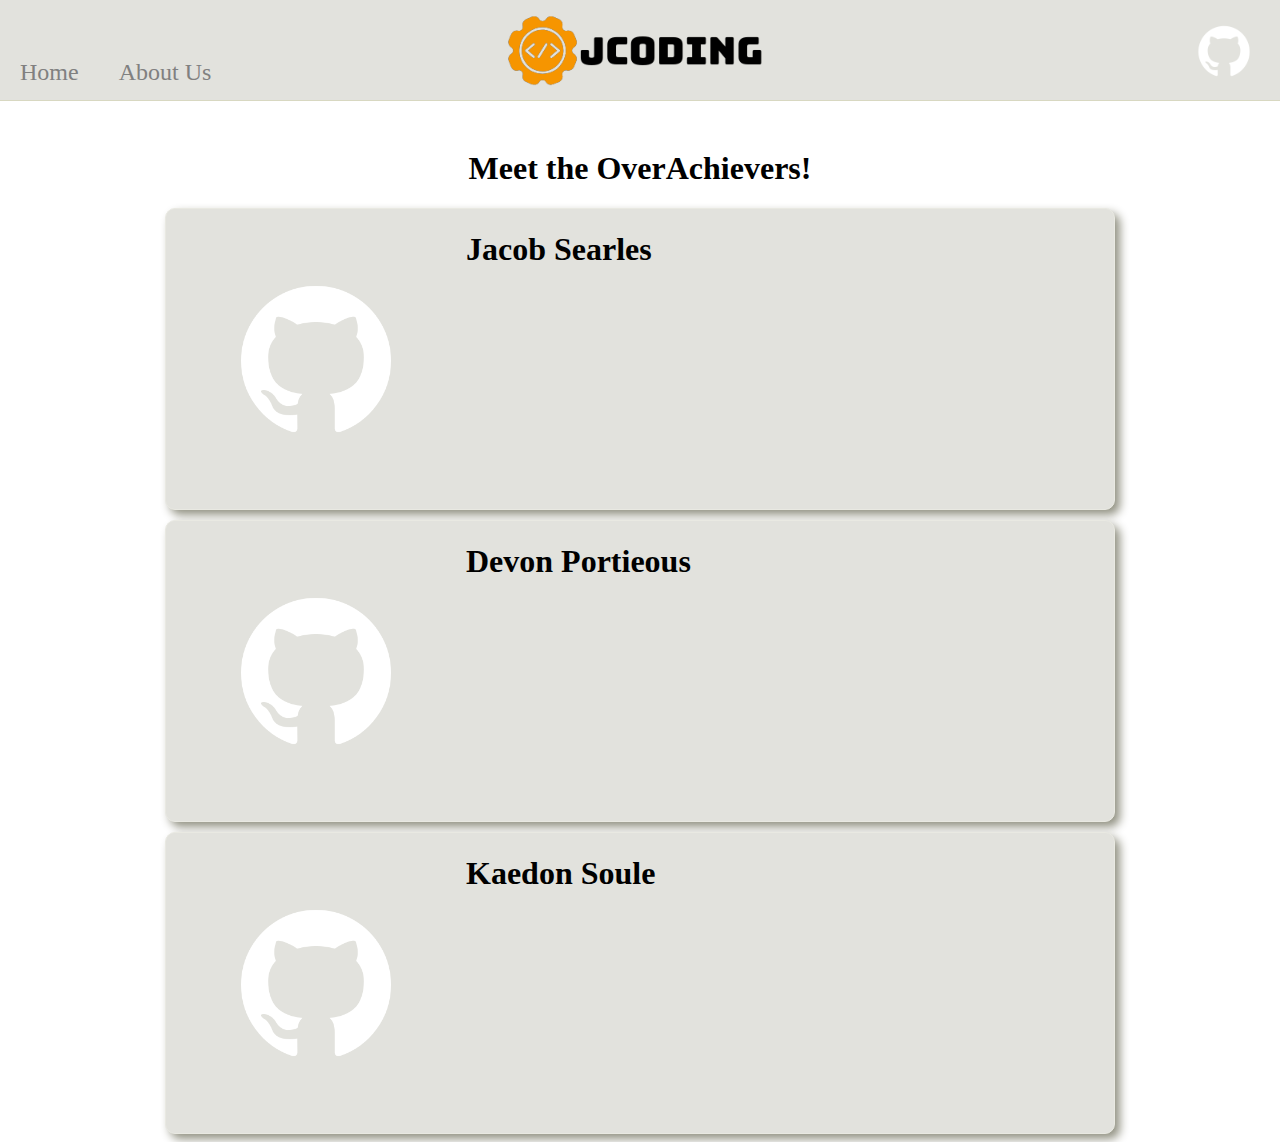
<file: credits.html>
<!DOCTYPE html>
<html lang="en">
<head>
    <meta charset="utf-8">
    <meta name="viewport" content="width=device-width, initial-scale=1">
    <title>About Us</title>
    <link rel="stylesheet" type="text/css" href="styles.css">
</head>
<body>
    <div class="banner">
    <header><a class="home" href="index.html"><img class="logo" src="logo.png" alt="Logo"></a></header>
    <h1><a href="https://github.com/JacobSearles1" target="_blank"><img class="github" src="github.png" alt="GitHub"></a></h1>
    <ul>
        <li><a href="index.html">Home</a></li>
        <li><a href="credits.html">About Us</a></li>
    </ul>
    </div>
    <p class="spacer"></p>
    <h1 align="center">Meet the OverAchievers!</h1>
    <div class="info-box">
        <div class="about-us">
            <img class="portrait" src="github.png" alt="Picture of me">
            <h1 class="left-about">Jacob Searles</h1>
        </div>
        <div class="about-us">
            <img class="portrait-mid" src="github.png" alt="Picture of me">  
            <h1 class="right-about">Devon Portieous</h1>          
        </div>
        <div class="about-us">
            <img class="portrait" src="github.png" alt="Picture of me">
            <h1 class="left-about">Kaedon Soule</h1>
        </div>
    </div>
</body>
</html>
</file>
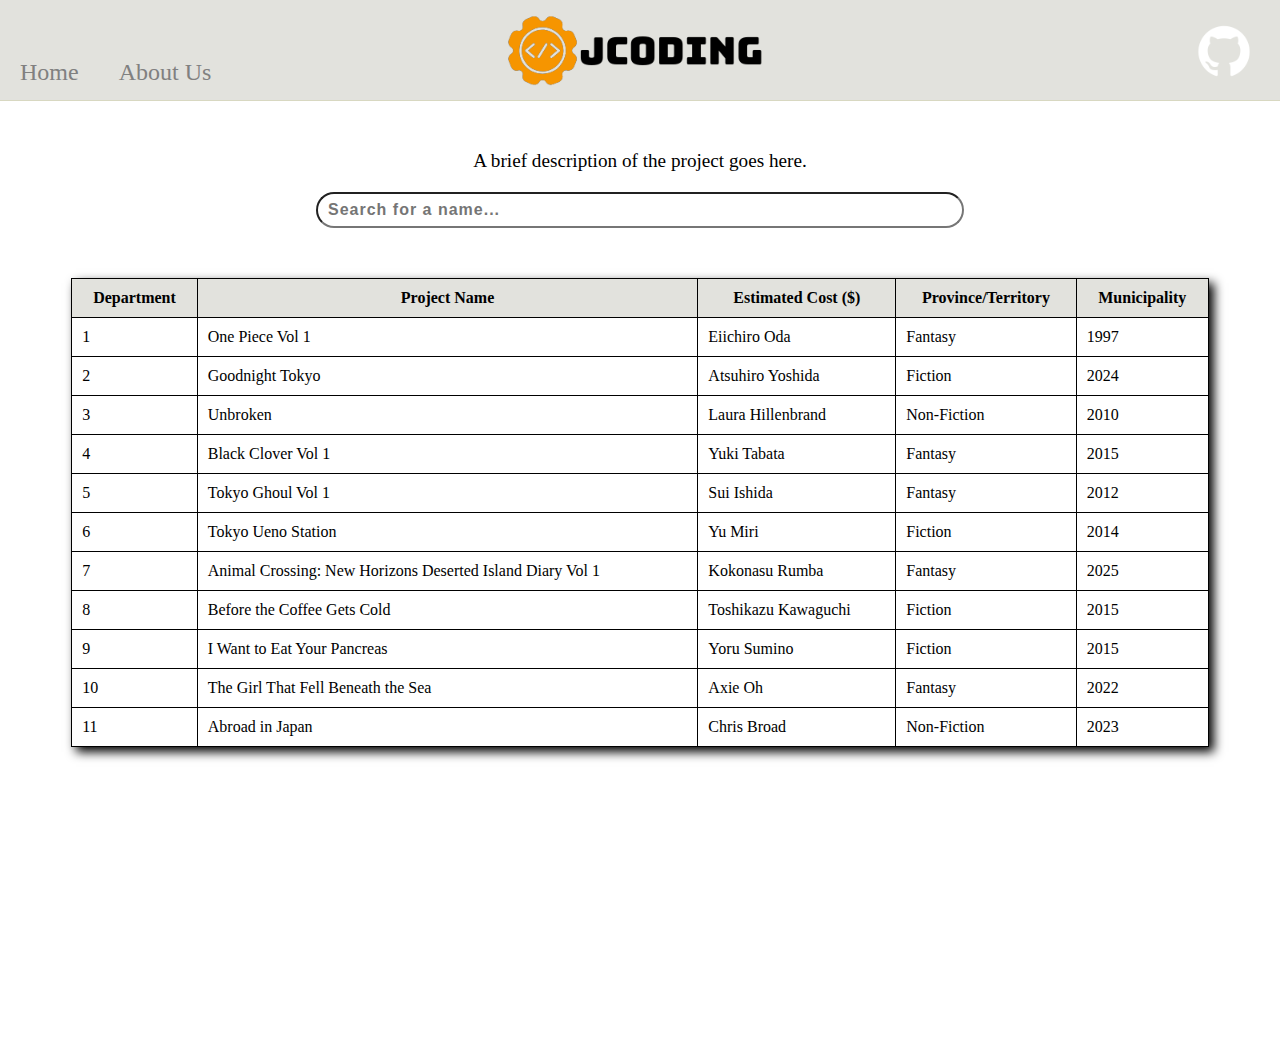
<file: xml.html>
<!DOCTYPE html>
<html lang="en">
<head>
    <meta charset="utf-8">
    <meta name="viewport" content="width=device-width, initial-scale=1">
    <title>Home</title>
    <link rel="stylesheet" type="text/css" href="styles.css">
</head>
<body>
    <div class="banner">
    <header><a class="home" href="index.html"><img class="logo" src="logo.png" alt="Logo"></a></header>
    <h1><a href="https://github.com/JacobSearles1" target="_blank"><img class="github" src="github.png" alt="GitHub"></a></h1>
    <ul>
        <li><a href="index.html">Home</a></li>
        <li><a href="credits.html">About Us</a></li>
    </ul>
    </div>
    <p class="spacer"></p>
    <p class="desc">A brief description of the project goes here.</p>
    <input type="text" id="search-bar" onkeyup="searchTable()" placeholder="Search for a name...">
    <div class="table-container">
    <table id="mytable">
        <thead>
            <tr>
                <th onclick="sortTable(0)">Department</th>
                <th onclick="sortTable(1)">Project Name</th>
                <th onclick="sortTable(2)">Estimated Cost ($)</th>
                <th onclick="sortTable(3)">Province/Territory</th>
                <th onclick="sortTable(4)">Municipality</th>
            </tr>
        </thead>
        <tbody id="data-table">
            <!-- use json data to fill out-->
        </tbody>
    </table>
    </div>
    <script src="import.js"></script>
</body>
</html>
</file>
<file: styles.css>
html {
    overflow-x: hidden;
}

.banner {
    background-color: rgb(226, 226, 221);
    width: 100%;
    height: 100px;
    position: fixed;
    top: 0;
    right: 0px;
    text-align: center;
    z-index: 1000;
    border-bottom: 1px solid rgb(216, 216, 193);
}

.logo {
    scale: 80%;
    position: absolute;
    top: -10px;
    left: 0px;
    right: 0px;
    margin: auto;
}


.spacer {
    margin-top: 150px;
}

#search-bar {
    display: block;
    margin-left: auto;
    margin-right: auto;
    width: 50%;
    height: 30px;
    font-size: 16px;
    border-radius: 40px;
    letter-spacing: 1px;
    padding-left: 10px;
    font-weight: bold;
}

.table-container {
    margin-top: 25px;
    height: 800px;
    overflow-y: auto;
}

table {
    margin-top: 25px;
    border: 1px solid black;
    border-collapse: collapse;
    margin-left: auto;
    margin-right: auto;
    width: 90%;
    box-shadow: 5px 5px 10px black;
}

th, td {
    padding: 10px;
    border: 1px solid black;
}

th {
    background-color: rgb(226, 226, 221);
}

th:hover, td:hover {
    background-color: lavender;
}

ul {
    list-style-type: none;
    margin: 0;
    padding: 0;
    background-color: transparent;
    display: flex;
    position: absolute;
    top: 50px;
}

ul li a{
    display: block;
    color: grey;
    padding: 14px 20px;
    text-decoration: none;
    margin-top: -5px;
    font-size: 24px;
    border-top-left-radius: 10px;
    border-top-right-radius: 10px;
    border-bottom-right-radius: -10px;
    transition: background-color 0.3s;
}

ul li a:hover {
    background-color: rgb(206, 206, 201);
    transition: background-color 0.3s;
}

.desc {
    text-align: center;
    font-size: 1.2em;
    margin-bottom: 20px;
}

.github {
    scale: 10%;
    position: absolute;
    top: -205px;
    right: -200px;
    }

.about-us {
    display: flex;
    margin-top: 10px;
    height: 300px;
    border: 1px solid rgb(233, 233, 226);
    border-radius: 10px;
    background-color: rgb(226, 226, 221);
    box-shadow: 5px 5px 10px rgb(146, 146, 131);
    width: 75%;
    margin-left: auto;
    margin-right: auto;
}

.portrait {
    scale: 50%;
    float: left;
}

.portrait-mid {
    scale: 50%;
    float: right;
    
}

h1.left-about {
    float: left;
}

h1.right-about {
    float: right;
}

.map-placeholder {
  padding: 8px 10px;
  color: #444;
  font-size: 14px;
  background: #f7f7f7;
  border: 1px dashed #ddd;
  display: block;
  width: 200px;
  text-align: center;
  margin: auto;
}
.map.hidden { display: none; }
.map iframe { width: 400px; height: 300px; border: 1px solid #000; display: block; }

.province:hover {
    cursor: pointer;
}

@media (max-width: 600px) {
    html {
        overflow-x: hidden;
    }

     .banner {
        font-size: 1.2em;
        overflow: hidden;
    }

    .table-container  {
        overflow-x: auto;
        max-width: 90%;
        margin: auto;
    }

    .logo {
        display: block;
        overflow: hidden;
        scale: 75%;
        position: absolute;
        top: -10px;
        left: 0;
        right: 0;
        width: 100%;
    }

    ul li a{
    display: block;
    color: gray;
    padding: 10px 10px;
    text-decoration: none;
    margin-top: 15px;
    }

    .github {
        scale: 10%;
        position: absolute;
        top: -205px;
        right: 0px;
        left: 125px;
    }

    .info-box {
        display: flex;
        justify-content: space-around; /* or space-between / center / flex-start */
        align-items: center;
        flex-wrap: wrap; /* lets items wrap on smaller screens */
        gap: 1rem; /* adds space between items */
        padding: 1rem;
    }

    .about-us {
        display: flex;
        flex-direction: column; /* stack img and text vertically */
        align-items: center; /* center image and text horizontally */
        text-align: center;
    }

    .portrait, .portrait-mid {
        width: 250px; /* adjust size as needed */
        height: auto;
        border-radius: 50%; /* makes image circular */
    }

    .left-about, .right-about {
        margin-top: 0.5rem;
        font-size: 24px;
    }



}
</file>
